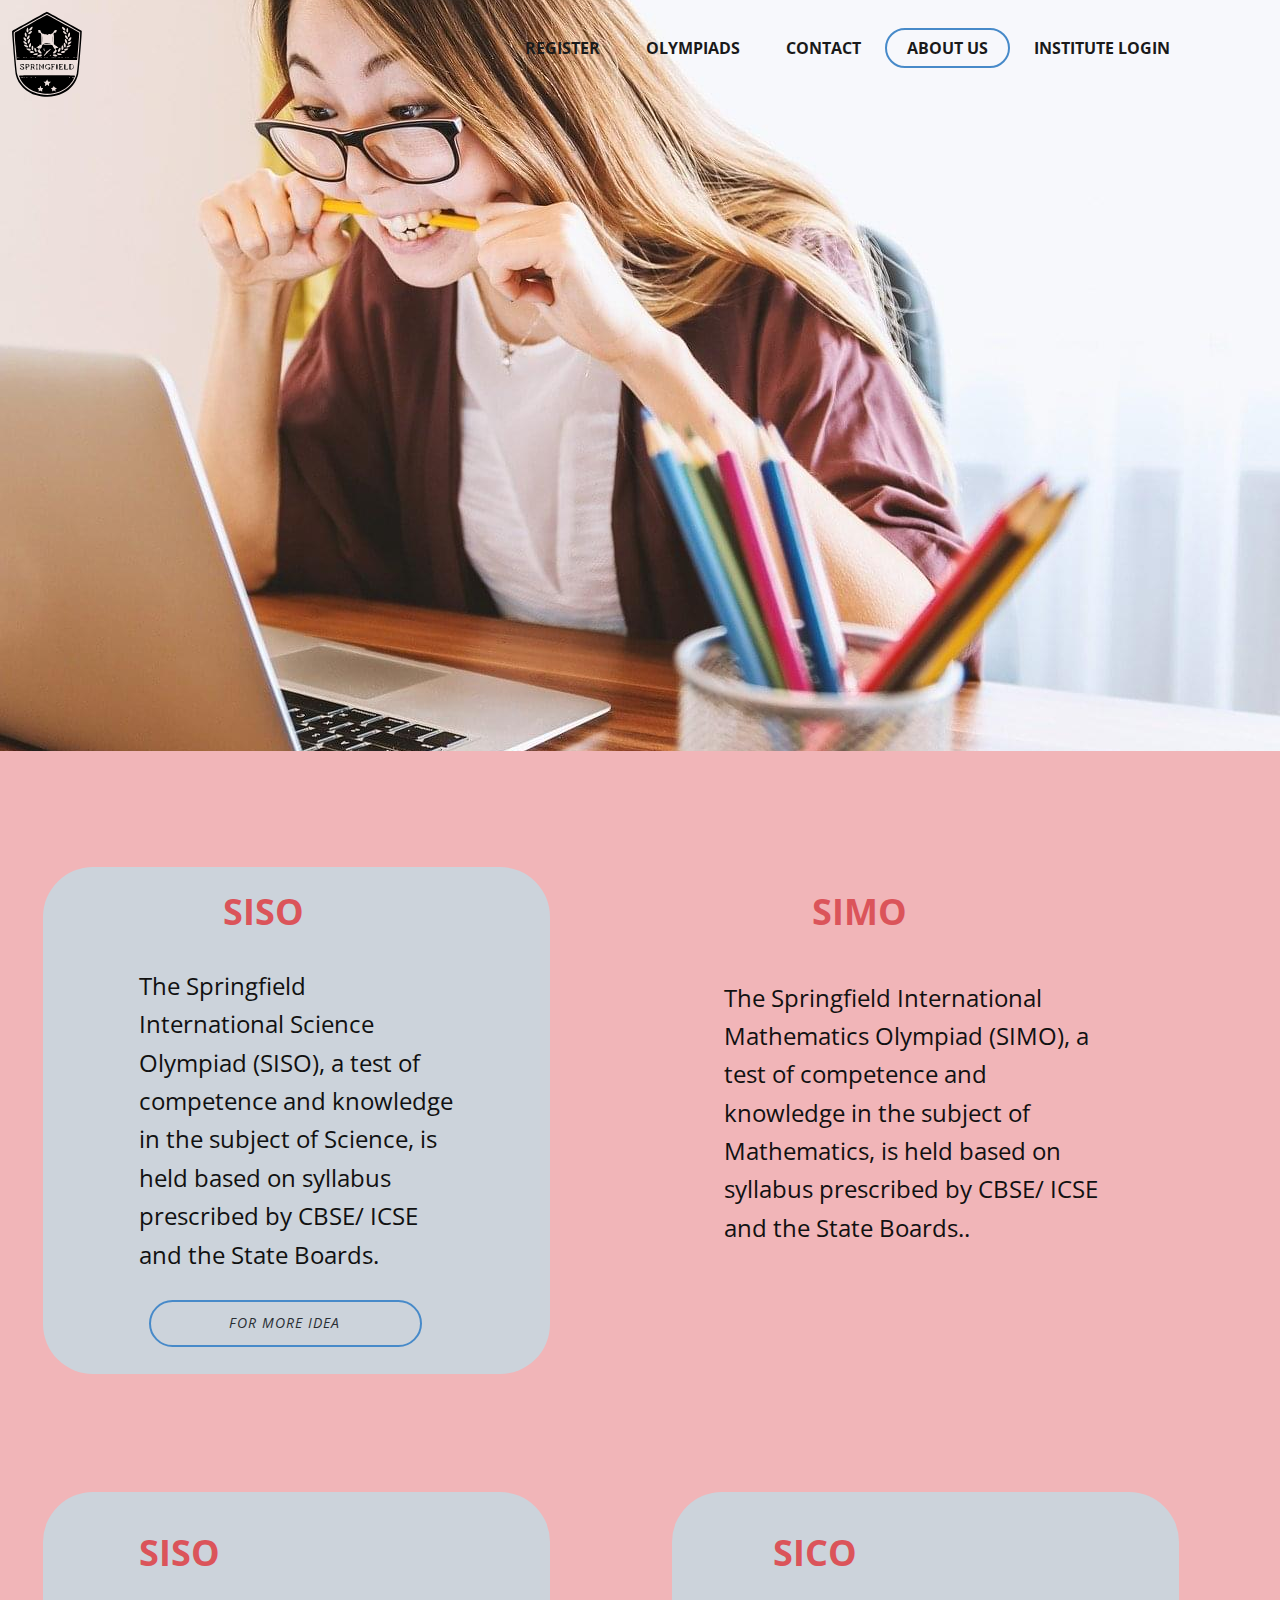
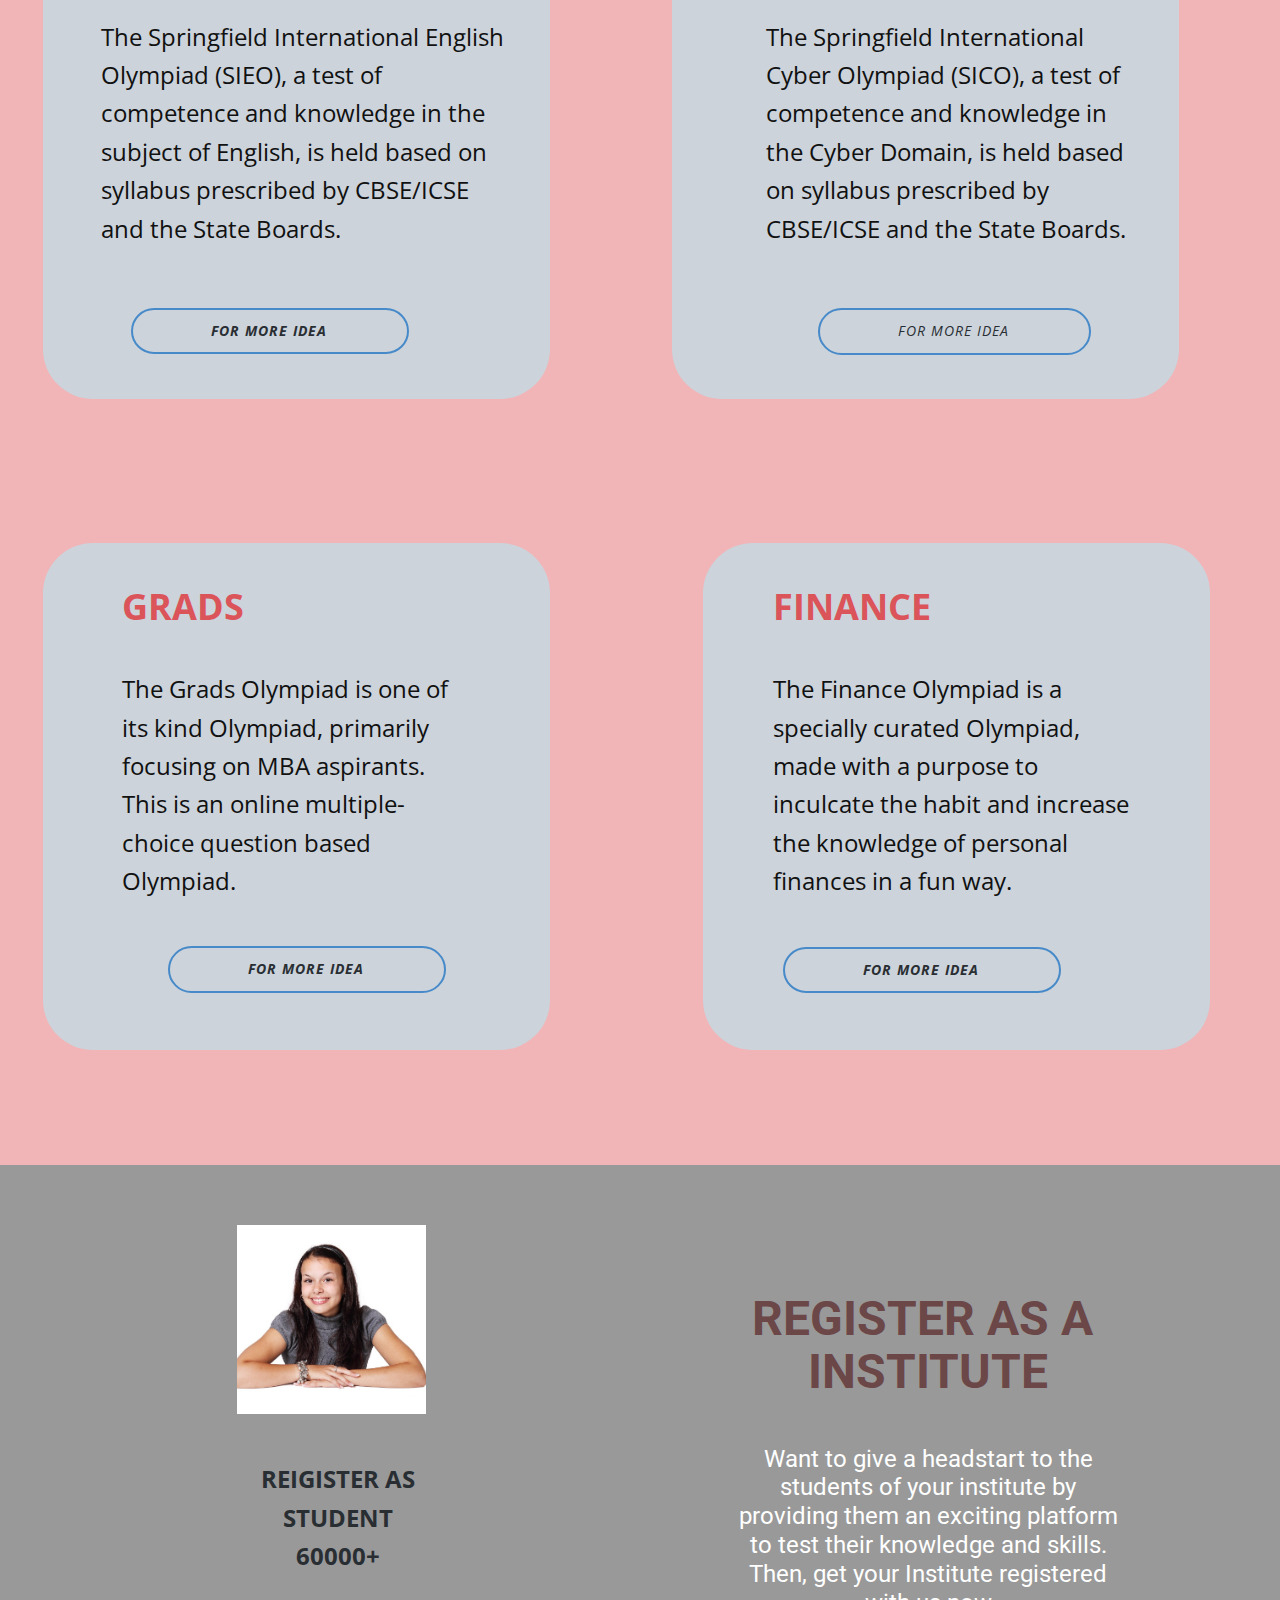
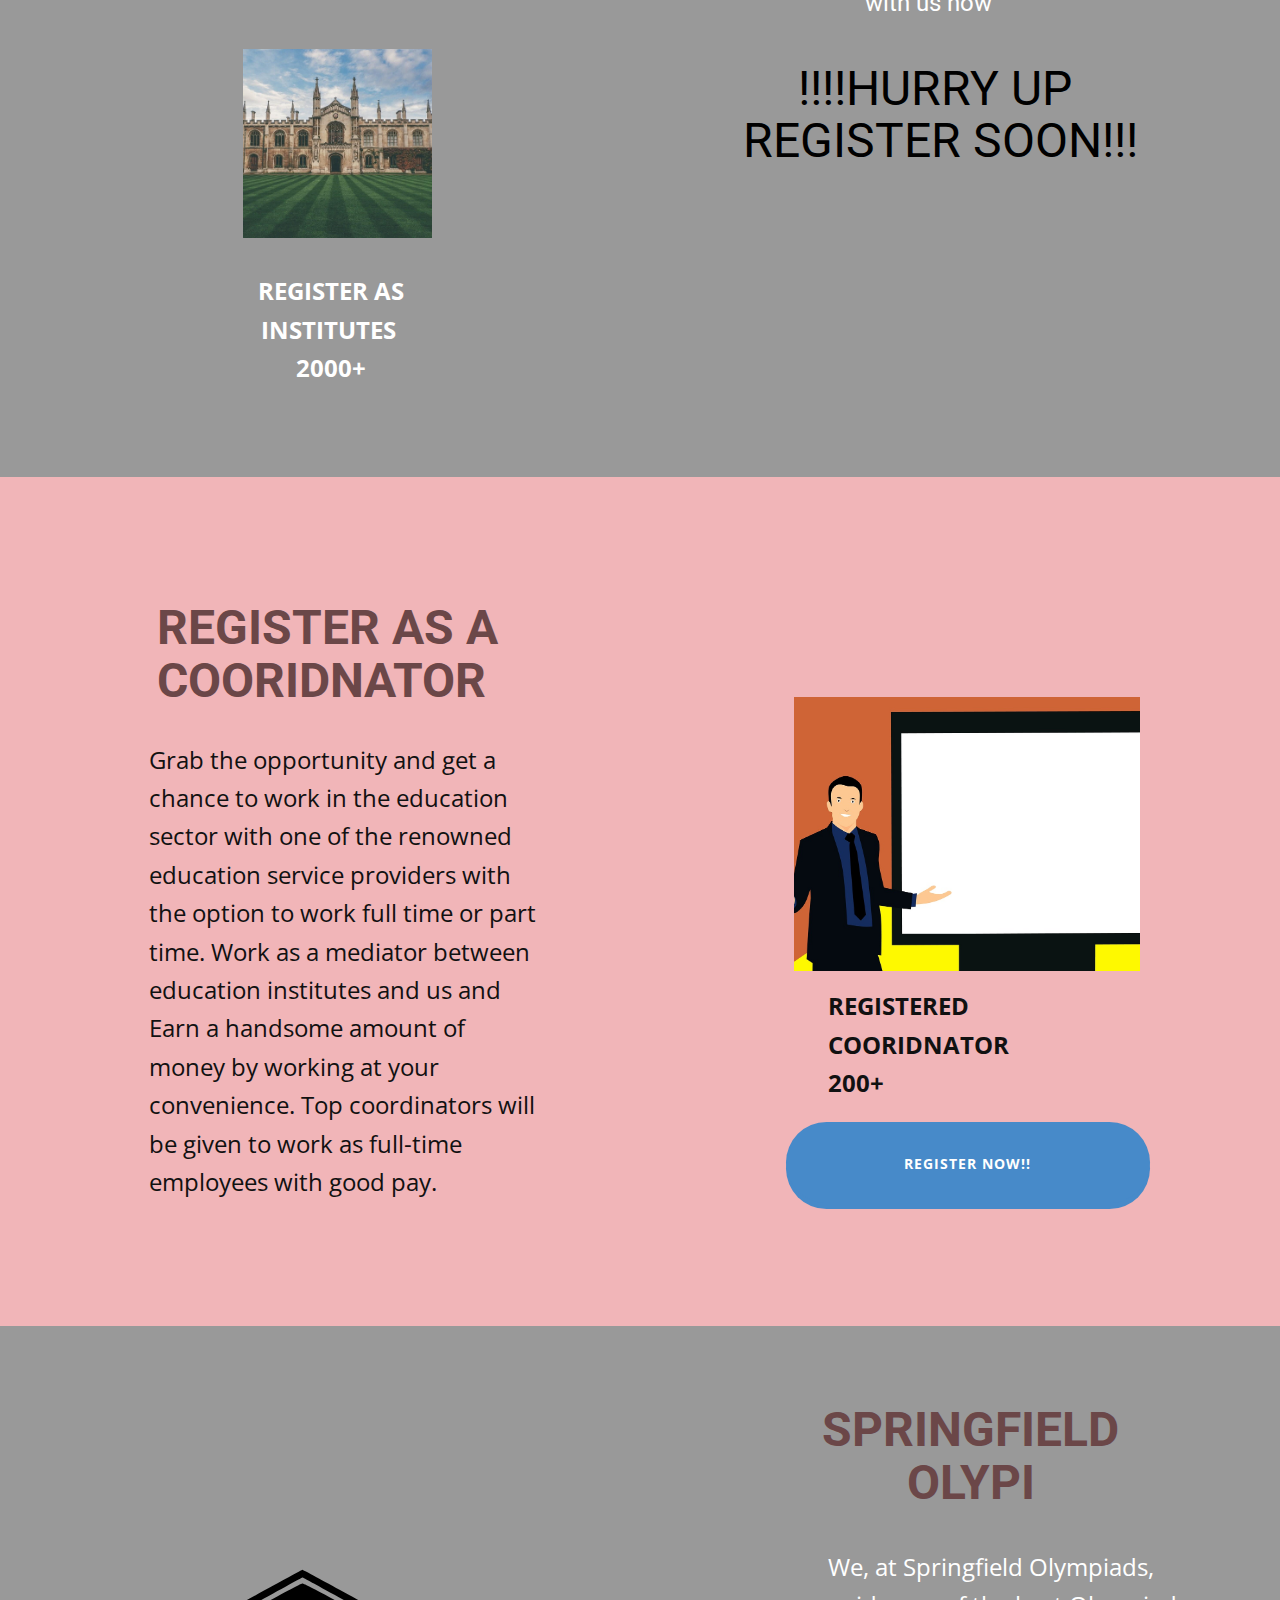
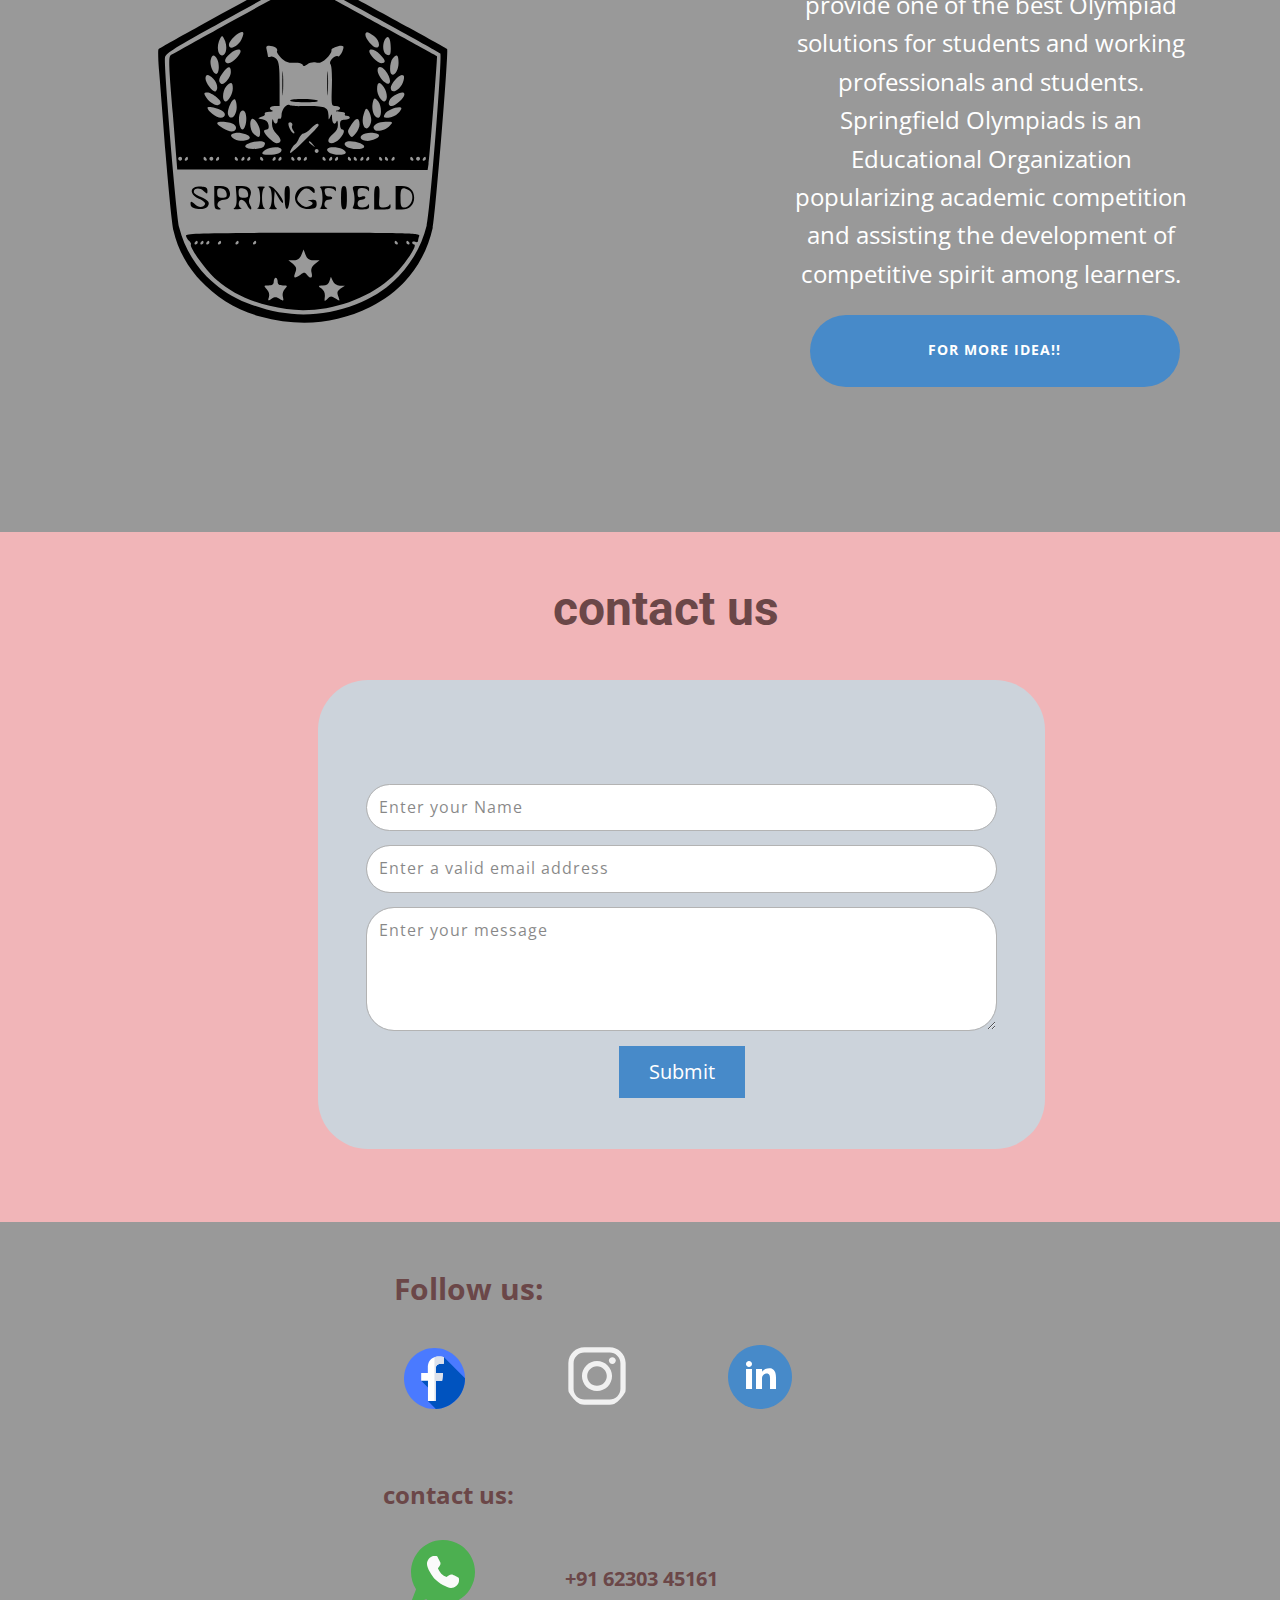
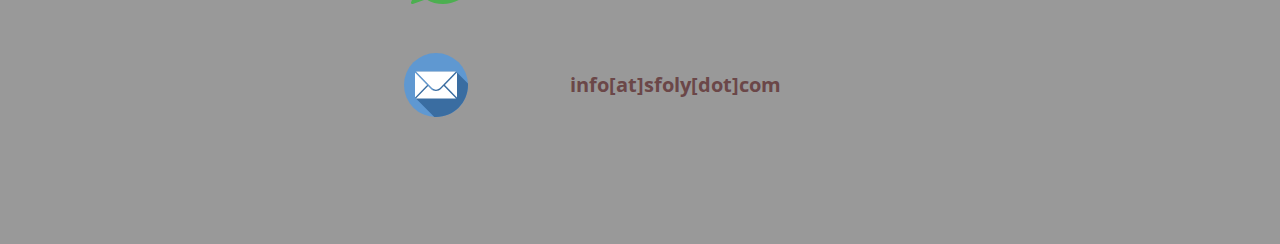
<file: About-us.html>
<!DOCTYPE html>
<html style="font-size: 16px;">
  <head>
    <meta name="viewport" content="width=device-width, initial-scale=1.0">
    <meta charset="utf-8">
    <meta name="keywords" content="Learn Everyday, Join online courses today, Train Your Brain Today!, Learn to enjoyevery minute of your life., Online Learning, Innovations in Online Learning, Education and Learning, 01, 02, 03, 04, Contact Us">
    <meta name="description" content="">
    <meta name="page_type" content="np-template-header-footer-from-plugin">
    <title>About us</title>
    <link rel="stylesheet" href="index.css" media="screen">
<link rel="stylesheet" href="About-us.css" media="screen">
    <script class="u-script" type="text/javascript" src="home.js" defer=""></script>
    <script class="u-script" type="text/javascript" src="index.js" defer=""></script>
    <meta name="generator" content="Nicepage 3.24.4, nicepage.com">
    <link id="u-theme-google-font" rel="stylesheet" href="https://fonts.googleapis.com/css?family=Roboto:100,100i,300,300i,400,400i,500,500i,700,700i,900,900i|Open+Sans:300,300i,400,400i,600,600i,700,700i,800,800i">
    
    
    
    
    
    
    
    
    <script type="application/ld+json">{
		"@context": "http://schema.org",
		"@type": "Organization",
		"name": "",
		"url": "/",
		"logo": "images/springfieldlogo.svg"
}</script>
    <meta name="theme-color" content="#478ac9">
    <meta property="og:title" content="About us">
    <meta property="og:type" content="website">
    <link rel="canonical" href="/">
  </head>
  <body class="u-body"><header class="u-clearfix u-header u-image u-header" id="sec-a171" data-animation-name="" data-animation-duration="0" data-animation-delay="0" data-animation-direction="" data-image-width="1280" data-image-height="853"><a href="https://nicepage.com" class="u-image u-logo u-image-1" data-image-width="267" data-image-height="267">
        <img src="images/springfieldlogo.svg" class="u-logo-image u-logo-image-1">
      </a><nav class="u-menu u-menu-dropdown u-offcanvas u-menu-1" data-responsive-from="MD">
        <div class="menu-collapse" style="font-size: 1rem; letter-spacing: 0px; font-weight: 700; text-transform: uppercase;">
          <a class="u-button-style u-custom-active-border-color u-custom-active-color u-custom-border u-custom-border-color u-custom-border-radius u-custom-borders u-custom-hover-border-color u-custom-hover-color u-custom-left-right-menu-spacing u-custom-padding-bottom u-custom-text-active-color u-custom-text-color u-custom-text-hover-color u-custom-top-bottom-menu-spacing u-nav-link u-text-active-palette-1-base u-text-hover-palette-2-base" href="#">
            <svg><use xlink:href="#menu-hamburger"></use></svg>
            <svg version="1.1" xmlns="http://www.w3.org/2000/svg" xmlns:xlink="http://www.w3.org/1999/xlink"><defs><symbol id="menu-hamburger" viewBox="0 0 16 16" style="width: 16px; height: 16px;"><rect y="1" width="16" height="2"></rect><rect y="7" width="16" height="2"></rect><rect y="13" width="16" height="2"></rect>
</symbol>
</defs></svg>
          </a>
        </div>
        <div class="u-custom-menu u-nav-container">
          <ul class="u-nav u-spacing-2 u-unstyled u-nav-1"><li class="u-nav-item"><a class="u-active-palette-4-light-2 u-border-2 u-border-active-palette-1-base u-border-hover-palette-1-light-1 u-button-style u-nav-link u-radius-40 u-text-active-grey-90 u-text-grey-90 u-text-hover-grey-90" href="Register.html" style="padding: 10px 20px;">Register</a>
</li><li class="u-nav-item"><a class="u-active-palette-4-light-2 u-border-2 u-border-active-palette-1-base u-border-hover-palette-1-light-1 u-button-style u-nav-link u-radius-40 u-text-active-grey-90 u-text-grey-90 u-text-hover-grey-90" href="olympiads.html" style="padding: 10px 20px;">olympiads</a>
</li><li class="u-nav-item"><a class="u-active-palette-4-light-2 u-border-2 u-border-active-palette-1-base u-border-hover-palette-1-light-1 u-button-style u-nav-link u-radius-40 u-text-active-grey-90 u-text-grey-90 u-text-hover-grey-90" href="Contact.html" style="padding: 10px 20px;">Contact</a>
</li><li class="u-nav-item"><a class="u-active-palette-4-light-2 u-border-2 u-border-active-palette-1-base u-border-hover-palette-1-light-1 u-button-style u-nav-link u-radius-40 u-text-active-grey-90 u-text-grey-90 u-text-hover-grey-90" href="About-us.html" style="padding: 10px 20px;">About us</a>
</li><li class="u-nav-item"><a class="u-active-palette-4-light-2 u-border-2 u-border-active-palette-1-base u-border-hover-palette-1-light-1 u-button-style u-nav-link u-radius-40 u-text-active-grey-90 u-text-grey-90 u-text-hover-grey-90" style="padding: 10px 20px;">Institute Login</a>
</li></ul>
        </div>
        <div class="u-custom-menu u-nav-container-collapse">
          <div class="u-black u-container-style u-inner-container-layout u-opacity u-opacity-95 u-sidenav">
            <div class="u-sidenav-overflow">
              <div class="u-menu-close"></div>
              <ul class="u-align-center u-nav u-popupmenu-items u-unstyled u-nav-2"><li class="u-nav-item"><a class="u-button-style u-nav-link" href="Register.html" style="padding: 10px 20px;">Register</a>
</li><li class="u-nav-item"><a class="u-button-style u-nav-link" href="olympiads.html" style="padding: 10px 20px;">olympiads</a>
</li><li class="u-nav-item"><a class="u-button-style u-nav-link" href="Contact.html" style="padding: 10px 20px;">Contact</a>
</li><li class="u-nav-item"><a class="u-button-style u-nav-link" href="About-us.html" style="padding: 10px 20px;">About us</a>
</li><li class="u-nav-item"><a class="u-button-style u-nav-link" style="padding: 10px 20px;">Institute Login</a>
</li></ul>
            </div>
          </div>
          <div class="u-black u-menu-overlay u-opacity u-opacity-70"></div>
        </div>
      </nav></header> 
    <section class="u-clearfix u-palette-2-light-2 u-section-1" id="carousel_f056">
      <div class="u-clearfix u-sheet u-sheet-1">
        <div class="u-palette-5-light-1 u-preserve-proportions u-radius-50 u-shape u-shape-round u-shape-1"></div>
        <div class="u-palette-5-light-1 u-preserve-proportions u-radius-50 u-shape u-shape-round u-shape-2" data-animation-name="pulse" data-animation-duration="3000" data-animation-delay="750" data-animation-direction=""></div>
        <a href="https://nicepage.com/html-website-builder" class="u-border-2 u-border-hover-palette-1-base u-border-palette-1-base u-btn u-btn-round u-button-style u-hover-palette-2-light-1 u-none u-radius-50 u-text-palette-1-dark-3 u-btn-1" data-animation-name="rotateIn" data-animation-duration="2000" data-animation-delay="0" data-animation-direction="">FOR more idea</a>
        <a href="https://nicepage.com/html-website-builder" class="u-border-2 u-border-hover-palette-1-base u-border-palette-1-base u-btn u-btn-round u-button-style u-hover-palette-2-light-1 u-none u-radius-50 u-text-palette-1-dark-3 u-btn-2">FOR more idea</a>
        <p class="u-text u-text-1">The Springfield International Science Olympiad (SISO), a test of competence and knowledge in the subject of Science, is held based on syllabus prescribed by CBSE/ ICSE and the State Boards.</p>
        <p class="u-text u-text-palette-2-base u-text-2">SISO</p>
        <p class="u-text u-text-3">The Springfield International Mathematics Olympiad (SIMO), a test of competence and knowledge in the subject of Mathematics, is held based on syllabus prescribed by CBSE/ ICSE and the State Boards..</p>
        <p class="u-text u-text-palette-2-base u-text-4">SIMO</p>
        <div class="u-palette-5-light-1 u-preserve-proportions u-radius-50 u-shape u-shape-round u-shape-3"></div>
        <div class="u-palette-5-light-1 u-preserve-proportions u-radius-50 u-shape u-shape-round u-shape-4"></div>
        <a href="https://nicepage.com/html-website-builder" class="u-border-2 u-border-hover-palette-1-base u-border-palette-1-base u-btn u-btn-round u-button-style u-hover-palette-2-light-1 u-none u-radius-50 u-text-palette-1-dark-3 u-btn-3">FOR more idea</a>
        <a href="https://nicepage.com/html-website-builder" class="u-border-2 u-border-hover-palette-1-base u-border-palette-1-base u-btn u-btn-round u-button-style u-hover-palette-2-light-1 u-none u-radius-50 u-text-palette-1-dark-3 u-btn-4">FOR more idea</a>
        <p class="u-text u-text-5">The Springfield International English Olympiad (SIEO), a test of competence and knowledge in the subject of English, is held based on syllabus prescribed by CBSE/ICSE and the State Boards.</p>
        <p class="u-text u-text-palette-2-base u-text-6">SISO</p>
        <p class="u-text u-text-7">The Springfield International Cyber Olympiad (SICO), a test of competence and knowledge in the Cyber Domain, is held based on syllabus prescribed by CBSE/ICSE and the State Boards.</p>
        <p class="u-text u-text-palette-2-base u-text-8">SICO</p>
        <div class="u-palette-5-light-1 u-preserve-proportions u-radius-50 u-shape u-shape-round u-shape-5"></div>
        <div class="u-palette-5-light-1 u-preserve-proportions u-radius-50 u-shape u-shape-round u-shape-6"></div>
        <a href="https://nicepage.com/html-website-builder" class="u-border-2 u-border-hover-palette-1-base u-border-palette-1-base u-btn u-btn-round u-button-style u-hover-palette-2-light-1 u-none u-radius-50 u-text-palette-1-dark-3 u-btn-5">FOR more idea</a>
        <a href="https://nicepage.com/html-website-builder" class="u-border-2 u-border-hover-palette-1-base u-border-palette-1-base u-btn u-btn-round u-button-style u-hover-palette-2-light-1 u-none u-radius-50 u-text-palette-1-dark-3 u-btn-6">FOR more idea</a>
        <p class="u-text u-text-9">The Grads Olympiad is one of its kind Olympiad, primarily focusing on MBA aspirants. This is an online multiple-choice question based Olympiad.</p>
        <p class="u-text u-text-palette-2-base u-text-10">GRADS</p>
        <p class="u-text u-text-11">The Finance Olympiad is a specially curated Olympiad, made with a purpose to inculcate the habit and increase the knowledge of personal finances in a fun way.</p>
        <p class="u-text u-text-palette-2-base u-text-12">FINANCE</p>
      </div>
    </section>
    <section class="u-align-center u-clearfix u-grey-40 u-section-2" id="carousel_3c49">
      <div class="u-clearfix u-sheet u-sheet-1">
        <img class="u-image u-image-default u-image-1" src="images/ga881d5ccc995222e74d18ecd744a802ba3530cc7086efcf734233659eca0e86e8de9236bfcc70c4d83e6e9b25d19f81a_1280.jpg" alt="" data-image-width="1280" data-image-height="891">
        <h1 class="u-text u-text-palette-2-dark-2 u-text-1">
          <span style="font-weight: 700;"> REGISTER AS A&nbsp;</span>
          <br>
          <span style="font-weight: 700;">INSTITUTE </span>
        </h1>
        <h4 class="u-text u-text-2">Want to give a headstart to the students of your institute by providing them an exciting platform to test their knowledge and skills. Then, get your Institute registered with us now</h4>
        <p class="u-text u-text-palette-1-dark-3 u-text-3">REIGISTER AS STUDENT<br>60000+
        </p>
        <img class="u-image u-image-default u-image-2" src="images/gfc144c4e0482c35b4332f335f4a999c49b590ae12444525a036e5fad7af2293310519aa2f6b764912c35fbeddf86bfb9f8da53a19c51496d4bdaf5db717ef6d8_1280.jpg" alt="" data-image-width="1280" data-image-height="877">
        <h1 class="u-text u-text-custom-color-5 u-text-4">!!!!HURRY UP&nbsp;<br>REGISTER SOON!!!
        </h1>
        <p class="u-text u-text-5">REGISTER AS INSTITUTES&nbsp;<br>
          <span style="font-weight: 700;">2000+ </span>
        </p>
        <a href="https://nicepage.com/c/food-restaurant-html-templates" class="u-active-palette-5-light-2 u-border-none u-btn u-btn-round u-button-style u-hover-palette-2-dark-1 u-palette-1-base u-radius-50 u-btn-1" data-animation-name="hinge" data-animation-duration="2500" data-animation-delay="1000" data-animation-direction="">REGISTER NOW!!<span style="font-size: 1.25rem;"></span>
        </a>
      </div>
    </section>
    <section class="u-align-center u-clearfix u-palette-2-light-2 u-section-3" id="carousel_b796">
      <div class="u-align-left u-clearfix u-sheet u-sheet-1">
        <h1 class="u-text u-text-palette-2-dark-2 u-text-1">REGISTER AS A COORIDNATOR</h1>
        <a href="https://nicepage.com/c/food-restaurant-html-templates" class="u-active-palette-5-light-2 u-border-none u-btn u-btn-round u-button-style u-hover-palette-2-dark-1 u-palette-1-base u-radius-50 u-btn-1">REGISTER NOW!!<span style="font-size: 1.25rem;"></span>
        </a>
        <p class="u-text u-text-2">Grab the opportunity and get a chance to work in the education sector with one of the renowned education service providers with the option to work full time or part time. Work as a mediator between education institutes and us and Earn a handsome amount of money by working at your convenience. Top coordinators will be given to work as full-time employees with good pay.</p>
        <img class="u-image u-image-default u-image-1" src="images/gc9cad0ca70daadb351868d8c8552db002430056d6591e5545b4aca0a7e28a607a1d3a9511e3aad2e96fef4ff55b792ba4701eb70dfb0d0c5cdd3376ab2623b35_1280.jpg" alt="" data-image-width="1280" data-image-height="852">
        <p class="u-text u-text-3">REGISTERED COORIDNATOR<br>200+
        </p>
        <a href="https://nicepage.com/c/food-restaurant-html-templates" class="u-active-palette-5-light-2 u-border-none u-btn u-btn-round u-button-style u-hover-palette-2-dark-1 u-palette-1-base u-radius-50 u-btn-2">REGISTER NOW!!<span style="font-size: 1.25rem;"></span>
        </a>
      </div>
    </section>
    <section class="u-align-center u-clearfix u-grey-40 u-section-4" id="carousel_1c1c">
      <div class="u-clearfix u-sheet u-sheet-1">
        <div class="u-expanded-width-md u-expanded-width-sm u-expanded-width-xs u-list u-list-1">
          <div class="u-repeater u-repeater-1"></div>
        </div>
        <h1 class="u-text u-text-palette-2-dark-2 u-text-1">SPRINGFIELD OLYPI</h1>
        <p class="u-text u-text-2">We, at Springfield Olympiads, provide one of the best Olympiad solutions for students and working professionals and students.<br>Springfield Olympiads is an Educational Organization popularizing academic competition and assisting the development of competitive spirit among learners.
        </p>
        <img class="u-image u-image-default u-preserve-proportions u-image-1" src="images/springfieldlogo.svg" alt="" data-image-width="267" data-image-height="267">
        <a href="https://nicepage.com/c/food-restaurant-html-templates" class="u-active-palette-5-light-2 u-border-none u-btn u-btn-round u-button-style u-hover-palette-2-dark-1 u-palette-1-base u-radius-50 u-btn-1">for more idea!!</a>
      </div>
    </section>
    <section class="u-clearfix u-palette-2-light-2 u-section-5" id="carousel_119d">
      <div class="u-align-left u-clearfix u-sheet u-valign-middle-md u-valign-middle-sm u-sheet-1">
        <h1 class="u-text u-text-palette-2-dark-2 u-text-1">contact us</h1>
        <div class="u-palette-5-light-1 u-radius-50 u-shape u-shape-round u-shape-1"></div>
        <div class="u-form u-form-1">
          <form action="https://nicepage.com/editor/Forms/Process" method="POST" class="u-clearfix u-form-spacing-14 u-form-vertical u-inner-form" source="email" name="form-1" style="padding: 0px;">
            <input type="hidden" id="siteId" name="siteId" value="686548">
            <input type="hidden" id="pageId" name="pageId" value="697908">
            <div class="u-form-group u-form-name">
              <label for="name-1d0b" class="u-form-control-hidden u-label"></label>
              <input type="text" placeholder="Enter your Name" id="name-1d0b" name="name" class="u-border-1 u-border-grey-30 u-input u-input-rectangle u-radius-28 u-white u-input-1" required="">
            </div>
            <div class="u-form-email u-form-group">
              <label for="email-1d0b" class="u-form-control-hidden u-label"></label>
              <input type="email" placeholder="Enter a valid email address" id="email-1d0b" name="email" class="u-border-1 u-border-grey-30 u-input u-input-rectangle u-radius-28 u-white u-input-2" required="">
            </div>
            <div class="u-form-group u-form-message">
              <label for="message-1d0b" class="u-form-control-hidden u-label"></label>
              <textarea placeholder="Enter your message" rows="4" cols="50" id="message-1d0b" name="message" class="u-border-1 u-border-grey-30 u-input u-input-rectangle u-radius-28 u-white u-input-3" required=""></textarea>
            </div>
            <div class="u-align-center u-form-group u-form-submit">
              <a href="#" class="u-btn u-btn-submit u-button-style u-btn-1">Submit</a>
              <input type="submit" value="submit" class="u-form-control-hidden">
            </div>
            <div class="u-form-send-message u-form-send-success"> Thank you! Your message has been sent. </div>
            <div class="u-form-send-error u-form-send-message"> Unable to send your message. Please fix errors then try again. </div>
            <input type="hidden" value="" name="recaptchaResponse">
          </form>
        </div>
      </div>
    </section>
    <section class="u-clearfix u-grey-40 u-section-6" id="sec-0751">
      <div class="u-clearfix u-sheet u-sheet-1">
        <p class="u-text u-text-palette-2-dark-2 u-text-1">Follow us:</p><span class="u-icon u-icon-circle u-text-palette-1-base u-icon-1"><svg class="u-svg-link" preserveAspectRatio="xMidYMin slice" viewBox="0 0 512 512" style=""><use xlink:href="#svg-2569"></use></svg><svg class="u-svg-content" viewBox="0 0 512 512" id="svg-2569"><path d="m512 256c0 141.386719-114.613281 256-256 256s-256-114.613281-256-256 114.613281-256 256-256 256 114.613281 256 256zm0 0" fill="#4a7aff"></path><path d="m267.234375 511.738281c136.171875-5.878906 244.765625-118.121093 244.765625-255.738281 0-.996094-.027344-1.988281-.039062-2.984375l-177.699219-177.703125-190 198.59375 105.566406 105.566406-48.675781 66.183594zm0 0" fill="#0053bf"></path><path d="m334.261719 75.3125v57.96875s-66.554688-9.660156-66.554688 33.277344v42.9375h60.113281l-7.511718 65.480468h-52.601563v170.679688h-66.554687v-170.679688l-56.894532-1.074218v-64.40625h55.820313v-49.378906s-3.683594-73.457032 68.703125-86.949219c30.058594-5.605469 65.480469 2.144531 65.480469 2.144531zm0 0" fill="#fff"></path><path d="m334.261719 133.28125v-57.96875s-35.421875-7.75-65.480469-2.144531c-4.695312.875-9.0625 2.007812-13.136719 3.347656v369.140625h12.0625v-170.679688h52.597657l7.515624-65.480468h-60.113281s0 0 0-42.9375 66.554688-33.277344 66.554688-33.277344zm0 0" fill="#dce1eb"></path></svg></span><span class="u-icon u-icon-circle u-text-palette-1-base u-icon-2"><svg class="u-svg-link" preserveAspectRatio="xMidYMin slice" viewBox="0 0 512 512" style=""><use xlink:href="#svg-38d1"></use></svg><svg class="u-svg-content" viewBox="0 0 512 512" id="svg-38d1"><linearGradient id="a" gradientUnits="userSpaceOnUse" x1="256.00001" x2="256.00001" y1="512.00002" y2="0"><stop offset="0" stop-color="#ffd600"></stop><stop offset=".5271" stop-color="#ff0095"></stop><stop offset=".5802" stop-color="#f2069c"></stop><stop offset=".6791" stop-color="#cf14b0"></stop><stop offset=".813" stop-color="#962ccf"></stop><stop offset=".9753" stop-color="#494dfa"></stop><stop offset=".9951" stop-color="#3f51ff"></stop>
</linearGradient><path d="m512 256c0 47.585938-12.988281 92.148438-35.609375 130.332031-14.085937 23.757813-31.910156 45.054688-52.664063 63.066407-42.964843 37.292968-98.472656 60.511718-159.355468 62.464843-2.78125.09375-5.570313.136719-8.371094.136719s-5.589844-.042969-8.371094-.136719c-60.582031-1.941406-115.824218-24.929687-158.699218-61.886719-21.566407-18.589843-39.996094-40.722656-54.386719-65.476562-21.960938-37.761719-34.542969-81.667969-34.542969-128.5 0-45.265625 11.746094-87.792969 32.359375-124.6875 32.132813-57.5 85.796875-101.335938 150.078125-120.582031 23.292969-6.980469 47.992188-10.730469 73.5625-10.730469s50.269531 3.75 73.5625 10.730469c63.851562 19.121093 117.234375 62.507812 149.429688 119.441406 21.011718 37.15625 33.007812 80.09375 33.007812 125.828125zm0 0" fill="url(images/5.gif)"></path><g fill="#f1f1f1"><path d="m485.097656 141.632812c-2.925781-68.140624-59.277344-122.671874-128.113281-122.671874h-201.957031c-68.859375 0-125.210938 54.542968-128.125 122.691406-.085938 1.851562-.125 3.699218-.125 5.558594v201.949218c0 8.972656.929687 17.742188 2.695312 26.195313 20.875 39.558593 51.824219 72.984375 89.421875 96.871093 11.460938 3.375 23.59375 5.183594 36.132813 5.183594h201.957031c12.539063 0 24.667969-1.808594 36.132813-5.183594 37.585937-23.886718 68.523437-57.300781 89.410156-96.839843 1.765625-8.464844 2.695312-17.242188 2.695312-26.226563v-201.949218c0-1.871094-.039062-3.730469-.125-5.578126zm-41.730468 207.527344c0 47.636719-38.757813 86.390625-86.382813 86.390625h-201.957031c-47.636719 0-86.394532-38.753906-86.394532-86.390625v-201.949218c0-47.636719 38.757813-86.390626 86.394532-86.390626h201.957031c47.625 0 86.382813 38.753907 86.382813 86.390626zm0 0"></path><path d="m256.003906 127.871094c-66.339844 0-120.320312 53.980468-120.320312 120.320312s53.980468 120.308594 120.320312 120.308594c66.34375 0 120.3125-53.96875 120.3125-120.308594s-53.96875-120.320312-120.3125-120.320312zm0 198.769531c-43.269531 0-78.460937-35.191406-78.460937-78.449219 0-43.269531 35.191406-78.460937 78.460937-78.460937 43.261719 0 78.453125 35.191406 78.453125 78.460937 0 43.257813-35.191406 78.449219-78.453125 78.449219zm0 0"></path><path d="m406.363281 124.738281c0 15.28125-12.390625 27.671875-27.671875 27.671875-15.285156 0-27.675781-12.390625-27.675781-27.671875 0-15.285156 12.390625-27.671875 27.675781-27.671875 15.28125 0 27.671875 12.386719 27.671875 27.671875zm0 0"></path>
</g></svg></span><span class="u-icon u-icon-circle u-text-palette-1-base u-icon-3"><svg class="u-svg-link" preserveAspectRatio="xMidYMin slice" viewBox="0 0 291.319 291.319" style=""><use xlink:href="#svg-e67f"></use></svg><svg class="u-svg-content" viewBox="0 0 291.319 291.319" x="0px" y="0px" id="svg-e67f" style="enable-background:new 0 0 291.319 291.319;"><g><path style="fill:currentColor;" d="M145.659,0c80.45,0,145.66,65.219,145.66,145.66s-65.21,145.659-145.66,145.659S0,226.1,0,145.66   S65.21,0,145.659,0z"></path><path style="fill:#FFFFFF;" d="M82.079,200.136h27.275v-90.91H82.079V200.136z M188.338,106.077   c-13.237,0-25.081,4.834-33.483,15.504v-12.654H127.48v91.21h27.375v-49.324c0-10.424,9.55-20.593,21.512-20.593   s14.912,10.169,14.912,20.338v49.57h27.275v-51.6C218.553,112.686,201.584,106.077,188.338,106.077z M95.589,100.141   c7.538,0,13.656-6.118,13.656-13.656S103.127,72.83,95.589,72.83s-13.656,6.118-13.656,13.656S88.051,100.141,95.589,100.141z"></path>
</g></svg></span>
        <p class="u-text u-text-palette-2-dark-2 u-text-2">contact us:</p><span class="u-icon u-icon-circle u-text-palette-1-base u-icon-4"><svg class="u-svg-link" preserveAspectRatio="xMidYMin slice" viewBox="0 0 512.303 512.303" style=""><use xlink:href="#svg-4d3a"></use></svg><svg class="u-svg-content" viewBox="0 0 512.303 512.303" x="0px" y="0px" id="svg-4d3a" style="enable-background:new 0 0 512.303 512.303;"><path style="fill:#4CAF50;" d="M256.014,0.134C114.629,0.164,0.038,114.804,0.068,256.189c0.01,48.957,14.059,96.884,40.479,138.1  L0.718,497.628c-2.121,5.496,0.615,11.671,6.111,13.792c1.229,0.474,2.534,0.717,3.851,0.715c1.222,0.006,2.435-0.203,3.584-0.619  l106.667-38.08c120.012,74.745,277.894,38.048,352.638-81.965s38.048-277.894-81.965-352.638  C350.922,13.495,303.943,0.087,256.014,0.134z"></path><path style="fill:#FAFAFA;" d="M378.062,299.889c0,0-26.133-12.8-42.496-21.333c-18.517-9.536-40.277,8.32-50.517,18.475  c-15.937-6.122-30.493-15.362-42.816-27.179c-11.819-12.321-21.059-26.877-27.179-42.816c10.155-10.261,27.968-32,18.475-50.517  c-8.427-16.384-21.333-42.496-21.333-42.517c-1.811-3.594-5.49-5.863-9.515-5.867h-21.333c-31.068,5.366-53.657,32.474-53.333,64  c0,33.493,40.085,97.835,67.115,124.885s91.371,67.115,124.885,67.115c31.526,0.324,58.634-22.266,64-53.333v-21.333  C384.018,305.401,381.71,301.686,378.062,299.889z"></path></svg></span>
        <p class="u-text u-text-3">
          <span class="u-text-palette-2-dark-2"></span>
          <a href="https://api.whatsapp.com/send?phone=+916230345161&amp;text=Hi!" target="_blank" class="u-active-none u-border-none u-btn u-button-link u-button-style u-hover-none u-none u-text-palette-1-base u-btn-1">
            <span class="u-text-palette-2-dark-2">+91 62303 45161 </span>
            <span style="font-weight: 700;"></span>
          </a>
          <br>
        </p><span class="u-icon u-icon-circle u-text-palette-1-base u-icon-5"><svg class="u-svg-link" preserveAspectRatio="xMidYMin slice" viewBox="0 0 512 512" style=""><use xlink:href="#svg-4549"></use></svg><svg class="u-svg-content" viewBox="0 0 512 512" x="0px" y="0px" id="svg-4549" style="enable-background:new 0 0 512 512;"><circle style="fill:#5F98D1;" cx="256" cy="256" r="256"></circle><path style="fill:#3A6DA1;" d="M415.813,147.466H95.558l116.019,120.806l33.48,33.9c-18.216-4.164-19.343-6.759-27.415-13.349  c-4.234-3.457-12.414-12.852-24.838-25.54C154.023,223.682,88.217,156.484,88.217,156.484v198.822l8.265,8.265l-0.925,0.963  L242.68,511.657c4.412,0.226,8.852,0.343,13.32,0.343c141.385,0,256-114.615,256-256c0-4.246-0.11-8.466-0.313-12.661  L415.813,147.466z"></path><g><polygon style="fill:#FFFFFF;" points="88.217,156.484 88.217,355.306 185.175,255.493  "></polygon><polygon style="fill:#FFFFFF;" points="423.783,156.484 423.783,355.306 327.307,255.895  "></polygon><path style="fill:#FFFFFF;" d="M95.558,147.466h320.255L289.948,278.524c-8.958,9.327-21.331,14.599-34.262,14.599   s-25.304-5.272-34.262-14.599L95.558,147.466z"></path><path style="fill:#FFFFFF;" d="M297.209,285.496c-10.799,11.244-25.933,17.694-41.523,17.694c-15.589,0-30.724-6.448-41.522-17.693   l-21.349-22.23L95.558,364.534h320.255l-97.256-101.267L297.209,285.496z"></path>
</g></svg></span>
        <p class="u-text u-text-4">&nbsp;<a href="mailto:info@sfoly.com?subject=I%20have%20a%20query" target="_blank" class="u-active-none u-border-none u-btn u-button-link u-button-style u-hover-none u-none u-text-palette-2-dark-2 u-btn-2">info[at]sfoly[dot]com</a>
        </p>
      </div>
    </section>
    
    
    
   
  </body>
</html>
</file>
